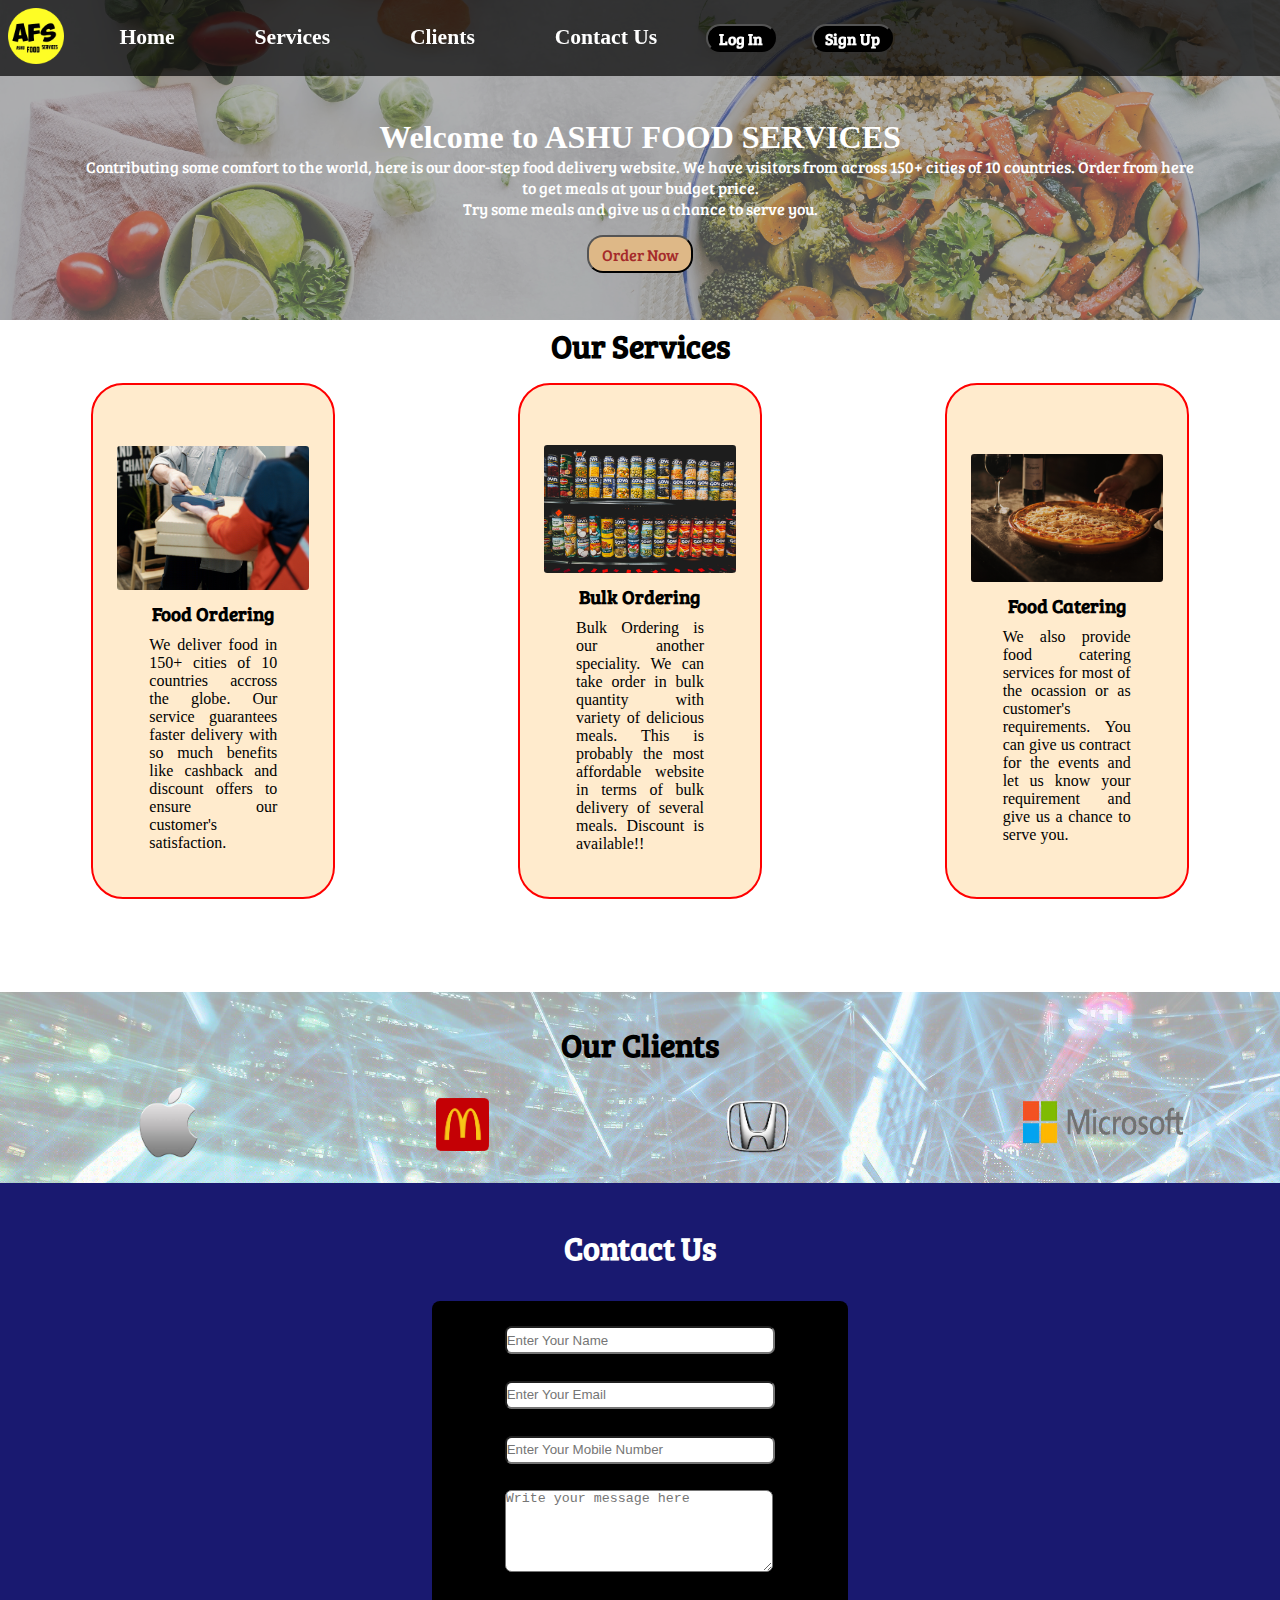
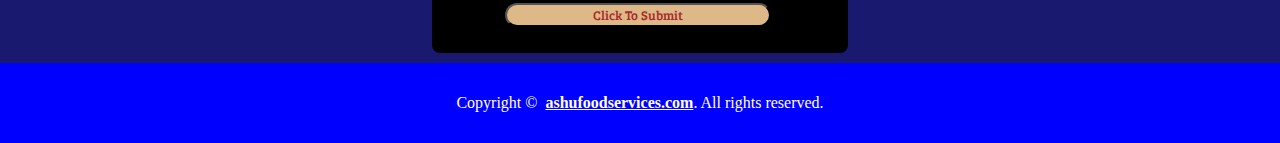
<file: index.html>
<!DOCTYPE html>
<html lang="en">
<head>
  <meta charset="UTF-8">
  <meta name="viewport" content="width=device-width, initial-scale=1.0">
  <meta http-equiv="X-UA-Compatible" content="ie=edge">
  <title>Ashu Food Services</title>
  <link rel="stylesheet" href="CSS/style.css" type="text/css" media="all" />
  <link href="https://fonts.googleapis.com/css?family=Baloo+Bhai|Bree+Serif&display=swap" rel="stylesheet">
  <link rel="stylesheet" media="screen and (max-width: 600px)" href="CSS/smartphone_look.css">
  </head>
</head>
<body>
  
  <nav id = "navbar">
    <div class="home_logo">
      <img src="images/home_logo.png" id="home_logo" alt="ashufoodservices.com" />
    </div>
    <ul type="none" class="ul">
        <li><a href="#home">Home</a></li> 
        <li><a href="#services-section">Services</a></li> 
        <li><a href="#clients">Clients</a></li> 
        <li><a href="#contact-section">Contact Us</a></li>
    </ul>
    <div>
      <button id="login" class="btn">Log In</button>
      <button id="signup" class="btn">Sign Up</button>
    </div>
  </nav>
  
  <section id="home">
    <h1>Welcome to ASHU FOOD SERVICES</h1>
    <p>Contributing some comfort to the world, here is our door-step food delivery website. We have visitors from across 150+ cities of 10 countries. Order from here to get meals at your budget price.</p>
    <p>Try some meals and give us a chance to serve you.</p>
    <button class="btn">Order Now</button>
  </section>
  
  <section id="services-section">
    <h1 class="primary-heading">Our Services</h1>
    <div id="services">
      <div class="box">
        <img src="images/food-ordering.png" alt="Food Ordering" id="food-ordering" class="box-img"/>
        <h2 class="secondary-heading">Food Ordering</h2>
        <p class="box-para">We deliver food in 150+ cities of 10 countries accross the globe. Our service guarantees faster delivery with so much benefits like cashback and discount offers to ensure our customer's satisfaction.</p>
      </div>
      <div class="box">
        <img src="images/bulk-ordering.jpg" alt="Bulk Ordering" id="bulk-ordering" class="box-img"/>
        <h2 class="secondary-heading">Bulk Ordering</h2>
        <p class="box-para">Bulk Ordering is our another speciality. We can take order in bulk quantity with variety of delicious meals. This is probably the most affordable website in terms of bulk delivery of several meals. Discount is available!!</p>
      </div>
      <div class="box">
        <img src="images/food-catering.jpg" alt="Food Catering" id="food-catering" class="box-img"/>
        <h2 class="secondary-heading">Food Catering</h2>
        <p class="box-para">We also provide food catering services for most of the ocassion or as customer's requirements. You can give us contract for the events and let us know your requirement and give us a chance to serve you. </p>
      </div>
    </div>
  </section>
  
  <section id="clients">
    <h1 class="primary-heading">Our Clients</h1>
    <div id="client-images-container">
    <img id="apple_logo" src="images/apple_logo.png" alt="APPLE" />
    <img id="md_logo" src="images/md_logo.png" alt="MAC DONALD'S" />
    <img id="honda_logo" src="images/honda_logo.png" alt="HONDA" />
    <img id="microsoft_logo" src="images/microsoft_logo.png" alt="MICROSOFT" />
    </div>
  </section>
  
  <section id="contact-section">
    <h1 class="primary-heading">Contact Us</h1>
    <div  id="contact-form-area">
    <form action="">
      <div>
        <input type="text"  class="form-group" name="name" id="name" placeholder="Enter Your Name"/>
      </div>
      <div>
        <input  class="form-group" type="email" name="email" id="email" placeholder="Enter Your Email"/>
      </div>
      <div>
        <input  class="form-group" type="number" name="phone_number" placeholder="Enter Your Mobile Number" id="phone_number"/>
      </div>
      <div>
        <textarea class="form-group" name="message" id="message" placeholder="Write your message here" rows="8" cols="30"></textarea>
      </div>
      <div>
        <button  class="form-group" id="submit" type="submit">Click To Submit</button>
      </div>
    </form>
    </div>
  </section>
  
  <footer>
    Copyright &copy; &nbsp;<a href="#">ashufoodservices.com</a>. All rights reserved.
  </footer>
  
  </body>
</html>
</file>
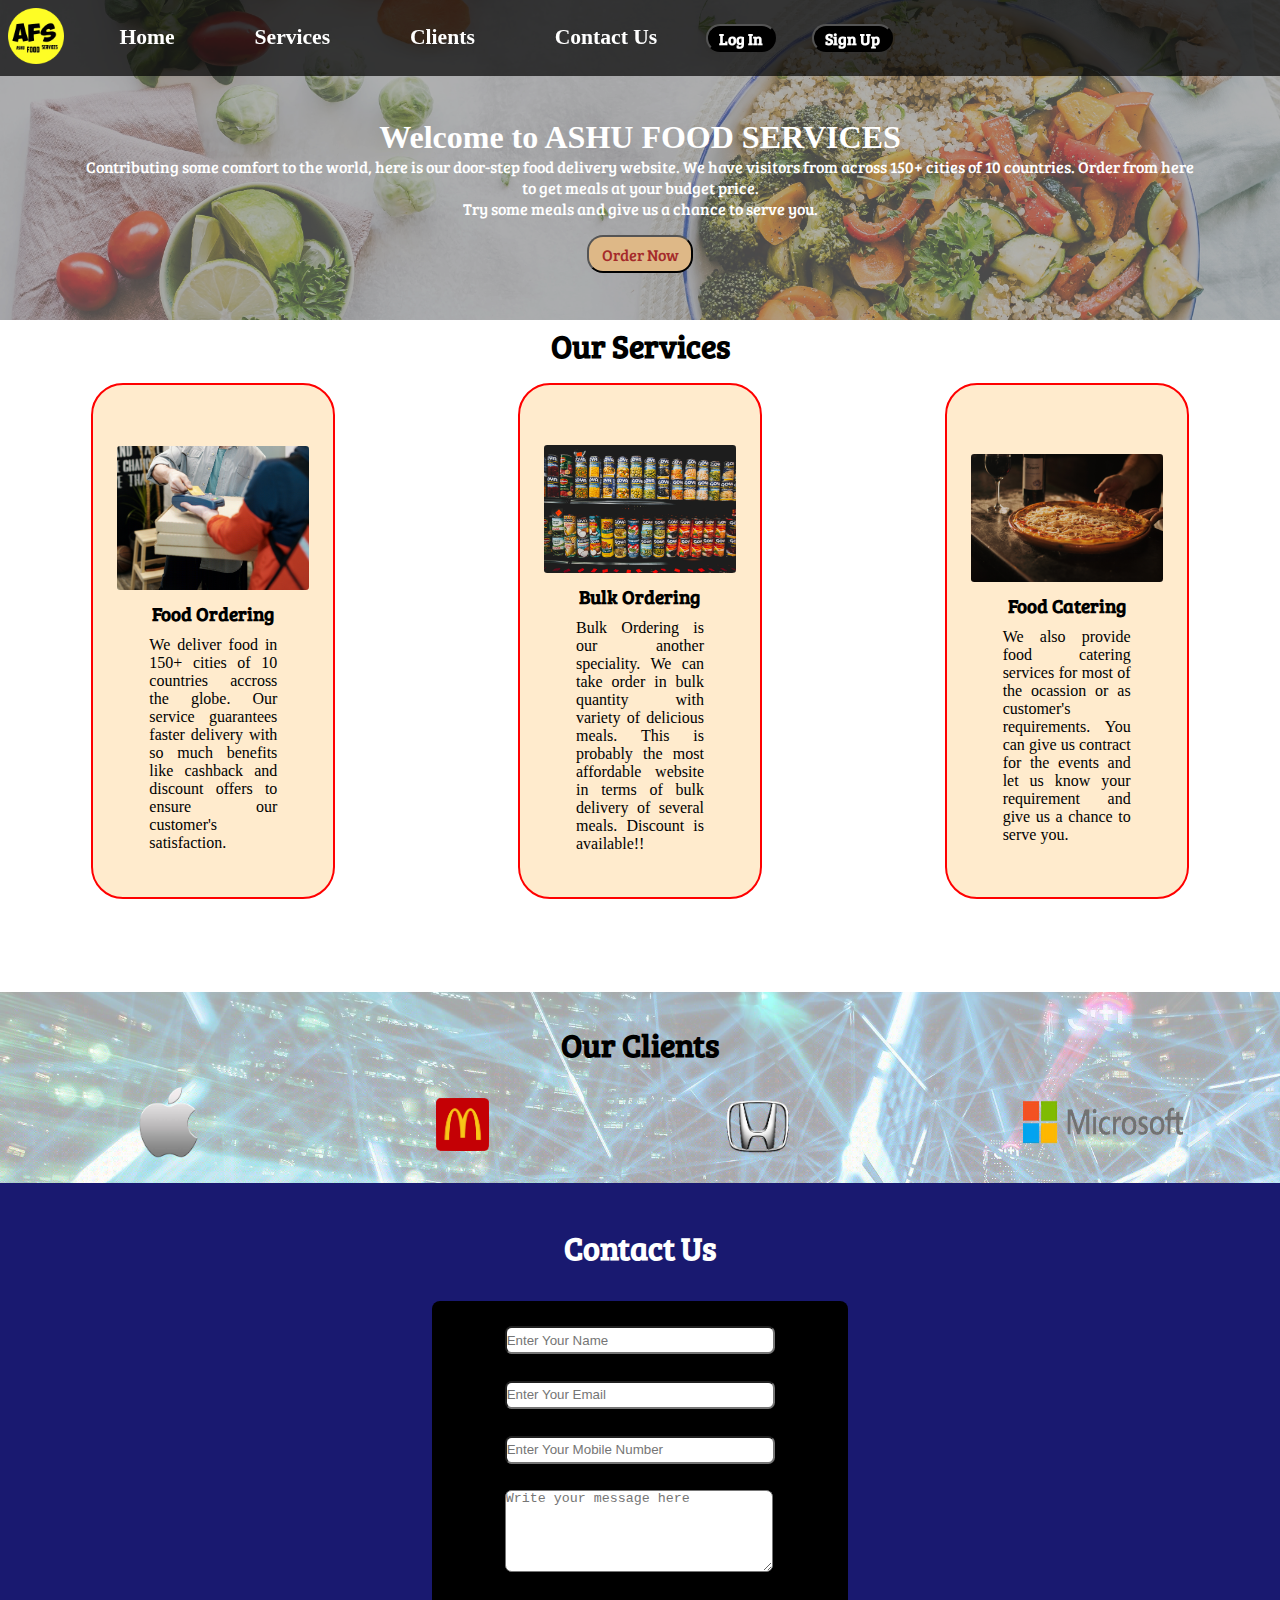
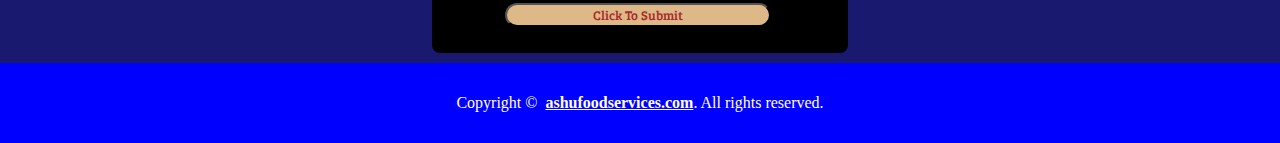
<file: HTML/index.html>
<!DOCTYPE html>
<html lang="en">
<head>
  <meta charset="UTF-8">
  <meta name="viewport" content="width=device-width, initial-scale=1.0">
  <meta http-equiv="X-UA-Compatible" content="ie=edge">
  <title>Ashu Food Services</title>
  <link rel="stylesheet" href="/../CSS/style.css" type="text/css" media="all" />
  <link href="https://fonts.googleapis.com/css?family=Baloo+Bhai|Bree+Serif&display=swap" rel="stylesheet">
  <link rel="stylesheet" media="screen and (max-width: 600px)" href="/../CSS/smartphone_look.css">
  </head>
</head>
<body>
  
  <nav id = "navbar">
    <div class="home_logo">
      <img src="/../images/home_logo.png" id="home_logo" alt="ashufoodservices.com" />
    </div>
    <ul type="none" class="ul">
        <li><a href="#home">Home</a></li> 
        <li><a href="#services-section">Services</a></li> 
        <li><a href="#clients">Clients</a></li> 
        <li><a href="#contact-section">Contact Us</a></li>
    </ul>
    <div>
      <button id="login" class="btn">Log In</button>
      <button id="signup" class="btn">Sign Up</button>
    </div>
  </nav>
  
  <section id="home">
    <h1>Welcome to ASHU FOOD SERVICES</h1>
    <p>Contributing some comfort to the world, here is our door-step food delivery website. We have visitors from across 150+ cities of 10 countries. Order from here to get meals at your budget price.</p>
    <p>Try some meals and give us a chance to serve you.</p>
    <button class="btn">Order Now</button>
  </section>
  
  <section id="services-section">
    <h1 class="primary-heading">Our Services</h1>
    <div id="services">
      <div class="box">
        <img src="/../images/food-ordering.png" alt="Food Ordering" id="food-ordering" class="box-img"/>
        <h2 class="secondary-heading">Food Ordering</h2>
        <p class="box-para">We deliver food in 150+ cities of 10 countries accross the globe. Our service guarantees faster delivery with so much benefits like cashback and discount offers to ensure our customer's satisfaction.</p>
      </div>
      <div class="box">
        <img src="/../images/bulk-ordering.jpg" alt="Bulk Ordering" id="bulk-ordering" class="box-img"/>
        <h2 class="secondary-heading">Bulk Ordering</h2>
        <p class="box-para">Bulk Ordering is our another speciality. We can take order in bulk quantity with variety of delicious meals. This is probably the most affordable website in terms of bulk delivery of several meals. Discount is available!!</p>
      </div>
      <div class="box">
        <img src="/../images/food-catering.jpg" alt="Food Catering" id="food-catering" class="box-img"/>
        <h2 class="secondary-heading">Food Catering</h2>
        <p class="box-para">We also provide food catering services for most of the ocassion or as customer's requirements. You can give us contract for the events and let us know your requirement and give us a chance to serve you. </p>
      </div>
    </div>
  </section>
  
  <section id="clients">
    <h1 class="primary-heading">Our Clients</h1>
    <div id="client-images-container">
    <img id="apple_logo" src="/../images/apple_logo.png" alt="APPLE" />
    <img id="md_logo" src="/../images/md_logo.png" alt="MAC DONALD'S" />
    <img id="honda_logo" src="/../images/honda_logo.png" alt="HONDA" />
    <img id="microsoft_logo" src="/../images/microsoft_logo.png" alt="MICROSOFT" />
    </div>
  </section>
  
  <section id="contact-section">
    <h1 class="primary-heading">Contact Us</h1>
    <div  id="contact-form-area">
    <form action="">
      <div>
        <input type="text"  class="form-group" name="name" id="name" placeholder="Enter Your Name"/>
      </div>
      <div>
        <input  class="form-group" type="email" name="email" id="email" placeholder="Enter Your Email"/>
      </div>
      <div>
        <input  class="form-group" type="number" name="phone_number" placeholder="Enter Your Mobile Number" id="phone_number"/>
      </div>
      <div>
        <textarea class="form-group" name="message" id="message" placeholder="Write your message here" rows="8" cols="30"></textarea>
      </div>
      <div>
        <button  class="form-group" id="submit" type="submit">Click To Submit</button>
      </div>
    </form>
    </div>
  </section>
  
  <footer>
    Copyright &copy; &nbsp;<a href="#">ashufoodservices.com</a>. All rights reserved.
  </footer>
  
  </body>
</html>
</file>
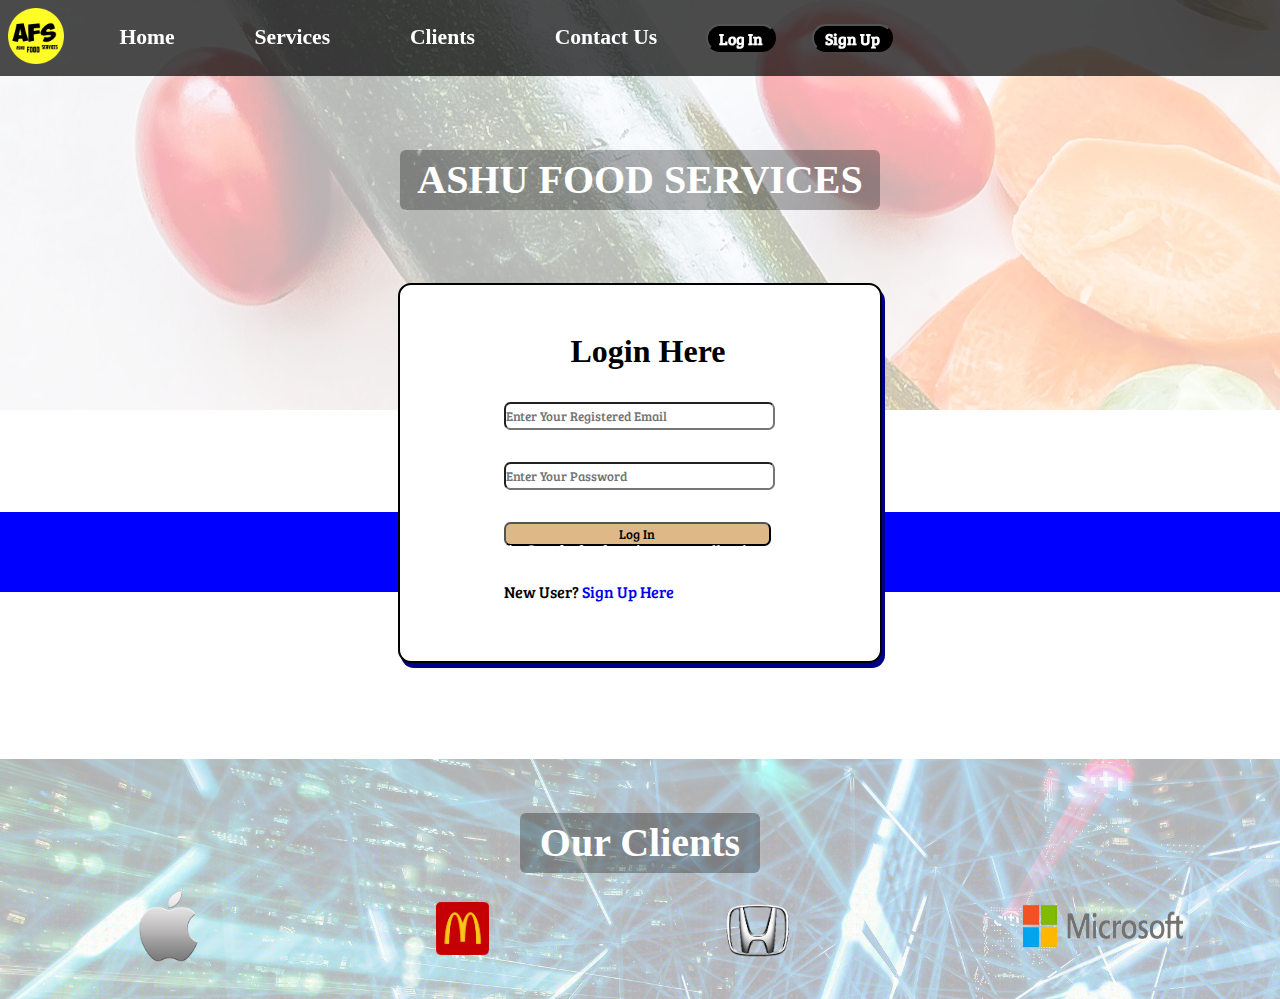
<file: HTML/login.html>
<!DOCTYPE html>
<html>
<head>
    <meta charset="UTF-8">
    <meta name="viewport" content="width=device-width, initial-scale=1">
    <title>Login Page for AFS</title>
      <link rel="stylesheet" href="/../CSS/login.css" type="text/css" media="all" />
      <link href="https://fonts.googleapis.com/css?family=Baloo+Bhai|Bree+Serif&display=swap" rel="stylesheet">
      <link rel="stylesheet" media="screen and (max-width: 600px)" href="/../CSS/login_sp-look.css">
</head>
<body>
   <nav id="navbar">
     <div class="home_logo">
       <img src="/../images/home_logo.png" id="home_logo" alt="ashufoodservices.com" />
     </div>
     <ul type="none" class="ul">
       <li><a href="#home">Home</a></li>
       <li><a href="#services-section">Services</a></li>
       <li><a href="#clients">Clients</a></li>
       <li><a href="#contact-section">Contact Us</a></li>
     </ul>
     <div>
       <button id="login" class="btn">Log In</button>
       <button id="signup" class="btn">Sign Up</button>
     </div>
   </nav>
   
   <div id="page_area">
   
   <div id="heading_area">
     <h1 class="primary-heading">ASHU FOOD SERVICES</h1>
   </div>
   
   <div class="form-box">
     <h2 class="secondary-heading">Login Here
     </h2>
     <form action="" method="">
       <div>
         <input type="mail" class="form-control" name="email" id="email" placeholder="Enter Your Registered Email" />
       </div>
       <div>
         <input class="form-control" type="password" name="pass" id="password" placeholder="Enter Your Password" />
       </div>
       <div>
         <button class="form-control" id="submit" type="submit">Log In</button>
       </div>
       <div class="form-control">
         New User?<a id="signup_here" href="#"> Sign Up Here</a>
       </div>
     </form>
   </div>
   
   <!-- https://source.unsplash.com/featured/1420x2486/?{fastfood} -->
   
   <section id="clients">
     <h1 class="primary-heading">Our Clients</h1>
     <div id="client-images-container">
       <img id="apple_logo" src="/../images/apple_logo.png" alt="APPLE" />
       <img id="md_logo" src="/../images/md_logo.png" alt="MAC DONALD'S" />
       <img id="honda_logo" src="/../images/honda_logo.png" alt="HONDA" />
       <img id="microsoft_logo" src="/../images/microsoft_logo.png" alt="MICROSOFT" />
     </div>
   </section>
   
   </div>
   
    <footer>
      Copyright &copy; &nbsp;<a href="#">ashufoodservices.com</a>. All rights reserved.
    </footer>
</body>
</html>
</file>
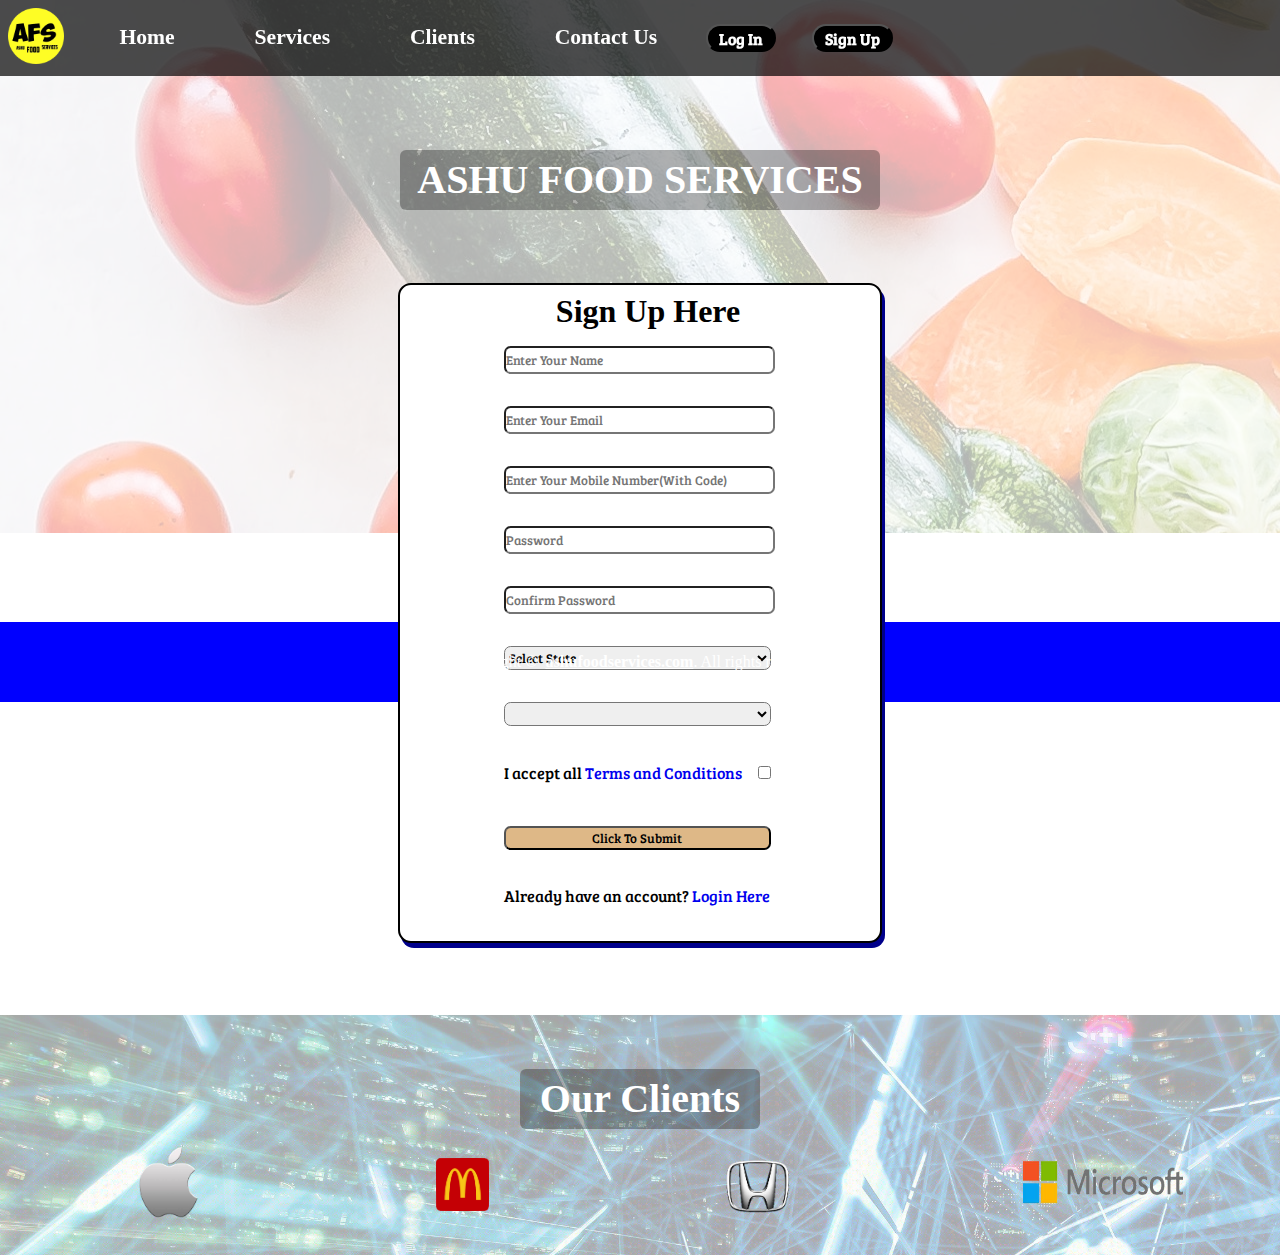
<file: HTML/signup.html>
<!DOCTYPE html>
<html>
<head>
    <meta charset="UTF-8">
    <meta name="viewport" content="width=device-width, initial-scale=1">
    <title>SignUp Page for AFS</title>
      <link rel="stylesheet" href="/../CSS/signup.css" type="text/css" media="all" />
      <link href="https://fonts.googleapis.com/css?family=Baloo+Bhai|Bree+Serif&display=swap" rel="stylesheet">
      <link rel="stylesheet" media="screen and (max-width: 600px)" href="/../CSS/signup_sp-look.css">
       <script src="/../JavaScript/cities.js"></script>
</head>
<body>
   <nav id="navbar">
     <div class="home_logo">
       <img src="/../images/home_logo.png" id="home_logo" alt="ashufoodservices.com" />
     </div>
     <ul type="none" class="ul">
       <li><a href="#home">Home</a></li>
       <li><a href="#services-section">Services</a></li>
       <li><a href="#clients">Clients</a></li>
       <li><a href="#contact-section">Contact Us</a></li>
     </ul>
     <div>
       <button id="login" class="btn">Log In</button>
       <button id="signup" class="btn">Sign Up</button>
     </div>
   </nav>
   
   <div id="page_area">
   
   <div id="heading_area">
     <h1 class="primary-heading">ASHU FOOD SERVICES</h1>
   </div>
   
   <div class="form-box">
     <h2 class="secondary-heading">Sign Up Here
     </h1>
     <form action="" method="">
       <div>
         <input type="text" class="form-control" name="name" id="name" placeholder="Enter Your Name" required/>
       </div>
       <div>
         <input class="form-control" type="email" name="email" id="email" placeholder="Enter Your Email" required/>
       </div>
       <div>
         <input class="form-control" type="number" name="phone_number" placeholder="Enter Your Mobile Number(With Code)" id="phone_number" />
       </div>
       <div>
         <input class="form-control" type="password" name="pass" placeholder="Password" id="pass" value="" />
       </div>
       <div>
         <input class="form-control" type="password" name="conf_pass" placeholder="Confirm Password" id="conf_pass" value="" />
       </div>
       <div>
         <select onchange="print_city('state', this.selectedIndex);" id="sts" name ="stt" class="form-control" required></select>
       </div>
         
       <div>
         
<select id ="state" class="form-control" required></select>
<script language="javascript">print_state("sts");</script>
       </div>
        <div class="form-control">
          I accept all <a id="terms" href="#">Terms and Conditions</a><input  type="checkbox" name="accept" id="check" />
        </div>
       <div>
         <button class="form-control" id="submit" type="submit">Click To Submit</button>
       </div>
       <div class="form-control">
         Already have an account?<a id="login_here" href="#"> Login Here</a>
       </div>
     </form>
   </div>
   
   <!-- https://source.unsplash.com/featured/1420x2486/?{fastfood} -->
   
   <section id="clients">
     <h1 class="primary-heading">Our Clients</h1>
     <div id="client-images-container">
       <img id="apple_logo" src="/../images/apple_logo.png" alt="APPLE" />
       <img id="md_logo" src="/../images/md_logo.png" alt="MAC DONALD'S" />
       <img id="honda_logo" src="/../images/honda_logo.png" alt="HONDA" />
       <img id="microsoft_logo" src="/../images/microsoft_logo.png" alt="MICROSOFT" />
     </div>
   </section>
   
   </div>
   
    <footer>
      Copyright &copy; &nbsp;<a href="#">ashufoodservices.com</a>. All rights reserved.
    </footer>
</body>
</html>
</file>
<file: CSS/style.css>
*{
  margin: 0px;
  padding: 0px;
}

html{
  scroll-behavior: smooth;
}

/* Utility Classes */
.primary-heading {
  text-align: center;
  font-family: 'Bree Serif', serif;
  margin-top: 2.5em;
  font-size: 2em;
}

.secondary-heading {
  text-align: center;
  font-family: 'Bree Serif', serif;
  margin-top: 0.5em;
  margin-bottom: 0.5em;
  font-size: 1.2em;
}

.btn {
  padding: 0.4em 0.8em;
  margin: 1em;
  border-radius: 1em;
  color: brown;
  font-size: 1em;
  font-family: 'Bree Serif', serif;
  background-color: burlywood;
}

.btn:hover {
  cursor: pointer;
}

.center {
  text-align: center;
}

/* navigation bar */

#home_logo{
  height: 3.5em;
}

#navbar{
  display: flex;
  align-items: center;
  position: sticky;
  top: 0px;
}

#navbar::before{
  background-color: black;
  content: "";
  position: absolute;
  top: 0px;
  left: 0px;
  width: 100%;
  height: 100%;
  z-index: -1;
  opacity: 0.7;
}

nav ul{
  display: flex;
}

nav ul li a, #login, #signup{
  color: white;
  text-decoration: none;
  font-weight: bold;
  font-size: 1.35em;
  padding: 0.3em 1.5em;
  margin-left: 0.7em; 
} 

nav ul li a:hover, nav ul li a.active{
  color: black;
  background-color: white;
  border-radius: 0.5em;
}

.home_logo{
  margin: 0.5em; 
}

.home_logo:hover{
  cursor: pointer;
}

#signup, #login{
  font-size: 1em;
  margin-top: -0.5em;
  margin-bottom: -0.5em;
  padding: 0.1em 0.7em;
  margin: 0em 1em; 
  background-color: black;
  }
  
 #login:hover, #signup:hover{
  color: black;
  background-color: white;
} 

/* home section */

#home{
  display: flex;
  justify-content: center;
  align-items: center;
  flex-direction: column;
  padding-top: 0.5em;
  padding-left: 5em;
  padding-right: 5em;
  height: 10em;
} 

#home::before{
  content: "";
  background: url('/../images/home_bg.jpg') no-repeat center center/cover;
  position: absolute;
  height: 20em;
  width: 100%;
  top: 0px;
  left: 0px;
  z-index: -1;
  opacity: 0.6;
}

#home h1{
  color: white;
  text-align: center;
  font-family: serif;
  margin-top: 2.5em;
  font-size: 2em;
}

#home h1::before{
  background-color: black;
  content: "";
  position: absolute;
  top: 0px;
  left: 0px;
  width: 100%;
  height: 10em;
  z-index: -1;
  opacity: 0.3;
}

#home p{
  color: white;
  font-family: 'Bree Serif', serif;
  text-align: center;
}

/* services-section */

#services{
  display: flex;
  height: 40rem;
  justify-content: space-around;
}

.box{
  display: flex;
  flex-direction: column;
  justify-content: center;
  align-items: center;
  border: 2px solid red;
  border-radius: 2em;
  margin: 1em;
  padding-top: 5em;
  padding-left: 3.5em;
  padding-right: 3.5em;
  padding-bottom: 4em;
  height: 23em;
  width: 8em;
  background-color: blanchedalmond;
}

#food-ordering{
  border-radius: 0.2em;
  width: 12em;
  height: 9em;
  top: 2em;
  margin-left: 2em;
  margin-right: 2em;
}

#bulk-ordering{
  border-radius: 0.2em;
  width: 12em;
  height: 9em;
  top: 2em;
  margin-left: 2em;
  margin-right: 2em;
}

#food-catering{
  border-radius: 0.2em;
  width: 12em;
  height: 9em;
  top: 2em;
  margin-left: 2em;
  margin-right: 2em;
}
.box p{
  text-align: justify;
}

/* clients-section */
#clients{
  margin-top: 5em;
  height: 10rem;
}

#clients h1{
  margin-top: -2em; 
  margin-bottom: 0.5em; 
}

#client-images-container{
  display: flex;
  flex-direction: row;
  justify-content: space-around;
}

#clients::before{
  height: 14rem;
  content: "";
  background: url('/../images/sponsers_bg.png');
  position: absolute;
  top: 57rem;
  left: 0px;
  width: 100%;
  z-index: -1;
  opacity: 0.35;
  margin-top: 5em;
}

#apple_logo{
  width: 9em;
  height: 5em;
}

#md_logo{
  width: 3.3em;
  height: 3.3em;
  margin-top: 1em;
}

#honda_logo{
  width: 9em;
  height: 3.5em;
  margin-top: 1em;
}

#microsoft_logo{
  width: 10em;
  height: 7em;
  margin-top: -1em;
}

/* Contact-section */
#contact-section{
  height: 30rem;
  background-color: midnightblue;
  flex-direction: column;
  color: white;
  display: flex;
  justify-content: center;
  align-items: center;
}

#contact-form-area{
  background-color: black;
  display: flex;
  justify-content: center;
  align-items: center;
  flex-direction: column;
  align-content: space-around;
  flex-wrap: wrap;
  width: 22em;
  height: 20em;
  border-radius: 0.5em;
  padding: 1em 2em;
}

#contact-section h1{
  color: white;
  margin-top: 1em; 
  margin-bottom: 1em; 
}

.form-group{
  width: 20em;
  height: 1.8em;
  margin: 1em;
  border-radius: 0.5em;
}

#message{
  height: 6em;
}

#submit{
  border-radius: 1em;
  color: brown;
  font-family: 'Bree Serif', serif;
  background-color: burlywood;
}

#submit:hover{
  cursor: pointer;
}

/* footer-section */

footer{
  display: flex;
  justify-content: center;
  align-items: center;
  color: white;
  background-color: blue;
  height: 5em;
}

footer a{
  color: white;
  font-weight: bold;
}
</file>
<file: CSS/smartphone_look.css>
* {
  margin: 0px;
  padding: 0px;
}

html {
  scroll-behavior: smooth;
}

/* navigation */
#navbar{
  flex-direction: column;
  width: 100%;
  padding-bottom: 15px; 
}


nav ul li a{
  padding: 0px 8px;
  font-size: 0.9em;
  margin: 5px;
}

#login,#signup{
  margin: 20px;
  margin-top: 14px;
  margin-bottom: 5px;
}

/* home-section */

#home{
  padding: 1em;
  height: 13em;
  padding-bottom: 5px;
}

#home::before{
  height: 25em;
}

#home h1{
  font-size: 1em;
  margin: 1em 10px;
}

#home p{
  font-size: 0.8em;
}

#home h1::before{
  height: 25em;
}

/* services-section */
#services-section{
 /*  background-color: yellow;  */
}

#services-section h1{
  margin-bottom: -3em;
}

 #services{
  /* background-color: black;  */
  height: 72em;
  width: 100%;
  align-content: space-around;
  flex-direction: column;
  justify-content: center;
  align-items: center;
  /* margin-top: -2em; */
} 

.box{
    /* margin: 1em; */
    padding: 1em;
    height: 17em;
    width: 16em;
}

.box-para{
  font-size: 0.7em;
}

/* clients-section */
#clients {
  height: 5.3rem;
  margin-bottom: 2.5rem;
}

#clients h1{
  margin-top: -5rem;
}

#clients::before{
  height: 14rem;
  content: "";
  position: absolute;
  top: 90rem;
  left: 0px;
  width: 100%;
  z-index: -1;
  opacity: 0.35;
}

#apple_logo{
  width: 6em;
  height: 3em;
}

#md_logo{
  width: 2.3em;
  height: 2.3em;
  margin-top: 0.5em;
}

#honda_logo{
  width: 6em;
  height: 2.5em;
  margin-top: 0.38em;
}

#microsoft_logo{
  width: 7.5em;
  height: 5em;
  align-self: center;
  margin-top: -0.85em;
  padding-right: 1em;
}

/* contact-section */
#contact-form-area{
  width: 75%;
}

/* footer-section */
footer, footer a{
  font-size: 0.7em;
}

/* utility-classes */
.primary-heading{
  font-size: 1.3em;
}

.secondary-heading {
  font-size: 0.85em;
}
</file>
<file: CSS/login.css>
*{
  margin: 0px;
  padding: 0px;
}

html{
  scroll-behavior: smooth;
}

/* Utility Classes */

body{
  height: 65vh;
}

.primary-heading {
  display: flex;
  align-items: center; 
  justify-content: center;
  text-align: center;
  font-family: serif;
  margin: 2em 0em;
  font-size: 2.5em;
  color: white;
}

.primary-heading::before{
  background-color: black;
  content: "";
  position: absolute;
  width: 12em;
  height: 1.5em;
  z-index: -1;
  opacity: 0.3;
  align-self: center;
  border-radius: 6px;
}

.secondary-heading {
   display: flex;
   align-items: center;
   justify-content: center;
   text-align: center;
   font-family:  serif;
   margin: 0.5em 0em;
   font-size: 2em;
   margin-right: 1em;  
}

.secondary-heading::before {
  background-color: skyblue;
  content: "";
  position: absolute;
  width: 8em;
  height: 1.5em;
  z-index: -1;
  opacity: 0.3;
  align-self: center;
  border-radius: 4px;
}

.btn {
  padding: 0.4em 0.8em;
  margin: 1em;
  border-radius: 1em;
  color: brown;
  font-size: 1em;
  font-family: 'Bree Serif', serif;
  background-color: burlywood;
}

.btn:hover {
  cursor: pointer;
}

.center {
  text-align: center;
}

/* navigation bar */

#home_logo{
  height: 3.5em;
}

#navbar{
  display: flex;
  align-items: center;
  position: sticky;
  top: 0px;
}

#navbar::before{
  background-color: black;
  content: "";
  position: absolute;
  top: 0px;
  left: 0px;
  width: 100%;
  height: 100%;
  z-index: -1;
  opacity: 0.7;
}

nav ul{
  display: flex;
}

nav ul li a, #login, #signup {
  color: white;
  text-decoration: none;
  font-weight: bold;
  font-size: 1.35em;
  padding: 0.3em 1.5em;
  margin-left: 0.7em; 
} 

nav ul li a:hover,nav ul li a.active{
  color: black;
  background-color: white;
  border-radius: 0.5em;
}

.home_logo{
  margin: 0.5em; 
}

.home_logo:hover{
  cursor: pointer;
}

#signup, #login{
  font-size: 1em;
  margin-top: -0.5em;
  margin-bottom: -0.5em;
  padding: 0.1em 0.7em;
  margin: 0em 1em; 
  background-color: black;
  }
  
 #login:hover, #signup:hover{
  color: black;
  background-color: white;
} 


/* overall page */

#page_area{
    height: 52vh;
    display: flex;
    flex-direction: column;
}

#page_area::before{
 content: "";
 background: url('/../images/home_bg.jpg');
 background-color: yellow;
 position: absolute;
 height: 45.5%; 
 width: 100%;
 top: 0px;
 left: 0px;
 z-index: -1;
 opacity: 0.3;
}

/* form-box */

.form-box{
  display: flex;
  justify-content: center;
  align-items: center;
  flex-direction: column;
  padding: 2rem 1rem;
  padding-left: 4rem;
  background-color: white;
  height: 21rem;
  width: 25rem;
  align-self: center;
  border: 2px solid black; 
  border-radius: 13px;
  box-shadow:  3px 5px darkblue;
  margin-bottom: -0.5em;
}

.form-control{
  margin: 1.2em 0em;
  font-family: 'Bree Serif', serif;
  width: 20em;
  height: 1.8em;
  border-radius: 0.5em;
}

#signup_here{
  text-decoration: none;
}

/* submit button */
#submit{
background-color: burlywood;
}

/* clients-section */
#clients {
  margin-top: 6.5rem;
  height: 12rem;
  margin-bottom: -1rem;
}

#clients h1 {
  margin-top: 1.5em; 
  margin-bottom: 0.5em;
}

#clients h1::before{
  width: 6em;
}


#client-images-container {
  margin-top: 1em; 
  display: flex;
  flex-direction: row;
  justify-content: space-around;
}

#clients::before {
  height: 15rem;
  content: "";
  background: url('/../images/sponsers_bg.png');
  position: absolute;
  left: 0px;
  width: 100%;
  z-index: -1;
  opacity: 0.3;
}


#apple_logo {
  width: 9em;
  height: 5em;
}

#md_logo {
  width: 3.3em;
  height: 3.3em;
  margin-top: 1em;
}

#honda_logo {
  width: 9em;
  height: 3.5em;
  margin-top: 1em;
}

#microsoft_logo {
  width: 10em;
  height: 7em;
  margin-top: -1em;
}

/* footer-section */

footer{
  display: flex;
  justify-content: center;
  align-items: center;
  color: white;
  background-color: blue;
  height: 5em;
  margin-top: -2em;
}

footer a{
  color: white;
  font-weight: bold;
}
</file>
<file: CSS/login_sp-look.css>
* {
  margin: 0px;
  padding: 0px;
}

html {
  scroll-behavior: smooth;
}

/* navigation */
#navbar {
  flex-direction: column;
  width: 100%;
  padding-bottom: 15px;
}


nav ul li a {
  padding: 0px 8px;
  font-size: 0.9em;
  margin: 5px;
}

#login,
#signup {
  margin: 20px;
  margin-top: 14px;
  margin-bottom: 5px;
}

/* clients-section */
#clients {
  height: 5.3rem;
  margin-bottom: 2.5rem;
}

#clients h1{
  margin-top: -5rem;
}

#clients::before{
  height: 14rem;
  content: "";
  position: absolute;
  top: 90rem;
  left: 0px;
  width: 100%;
  z-index: -1;
  opacity: 0.35;
}

#apple_logo{
  width: 6em;
  height: 3em;
}

#md_logo{
  width: 2.3em;
  height: 2.3em;
  margin-top: 0.5em;
}

#honda_logo{
  width: 6em;
  height: 2.5em;
  margin-top: 0.38em;
}

#microsoft_logo{
  width: 7.5em;
  height: 5em;
  align-self: center;
  margin-top: -0.85em;
  padding-right: 1em;
}


/* footer-section */
footer,
footer a {
  font-size: 0.7em;
}

/* utility-classes */
.primary-heading {
  font-size: 1.3em;
}

.secondary-heading {
  font-size: 0.85em;
}
</file>
<file: CSS/signup.css>
*{
  margin: 0px;
  padding: 0px;
}

html{
  scroll-behavior: smooth;
}

body{
  height: 65vh;
}

/* Utility Classes */
.primary-heading {
  display: flex;
  align-items: center; 
  justify-content: center;
  text-align: center;
  font-family: serif;
  margin: 2em 0em;
  font-size: 2.5em;
  color: white;
}

.primary-heading::before{
  background-color: black;
  content: "";
  position: absolute;
  width: 12em;
  height: 1.5em;
  z-index: -1;
  opacity: 0.3;
  align-self: center;
  border-radius: 6px;
}

.secondary-heading {
   display: flex;
   align-items: center;
   justify-content: center;
   text-align: center;
   font-family:  serif;
   margin-top: 0.5em 0em;
   font-size: 2em;
   padding-right: 2rem;
}

.secondary-heading::before {
  background-color: skyblue;
  content: "";
  position: absolute;
  width: 8em;
  height: 1.5em;
  z-index: -1;
  opacity: 0.3;
  align-self: center;
  border-radius: 4px;
}

.btn {
  padding: 0.4em 0.8em;
  margin: 1em;
  border-radius: 1em;
  color: brown;
  font-size: 1em;
  font-family: 'Bree Serif', serif;
  background-color: burlywood;
}

.btn:hover {
  cursor: pointer;
}

.center {
  text-align: center;
}

/* navigation bar */

#home_logo{
  height: 3.5em;
}

#navbar{
  display: flex;
  align-items: center;
  position: sticky;
  top: 0px;
}

#navbar::before{
  background-color: black;
  content: "";
  position: absolute;
  top: 0px;
  left: 0px;
  width: 100%;
  height: 100%;
  z-index: -1;
  opacity: 0.7;
}

nav ul{
  display: flex;
}

nav ul li a, #login, #signup{
  color: white;
  text-decoration: none;
  font-weight: bold;
  font-size: 1.35em;
  padding: 0.3em 1.5em;
  margin-left: 0.7em; 
} 

nav ul li a:hover, nav ul li a.active{
  color: black;
  background-color: white;
  border-radius: 0.5em;
}

.home_logo{
  margin: 0.5em; 
}

.home_logo:hover{
  cursor: pointer;
}

#signup, #login{
  font-size: 1em;
  margin-top: -0.5em;
  margin-bottom: -0.5em;
  padding: 0.1em 0.7em;
  margin: 0em 1em; 
  background-color: black;
  }
  
 #login:hover, #signup:hover{
  color: black;
  background-color: white;
} 

/* overall page */



#page_area{
    height: 64.25vh;
    display: flex;
    flex-direction: column;
}

#page_area::before{
 content: "";
 background: url('/../images/home_bg.jpg');
 /* background: url('https://source.unsplash.com/featured/1420x2486/?{fastfood}') no-repeat center center/cover; */
 position: absolute;
 height: 59.25%; 
 width: 100%;
 top: 0px;
 left: 0px;
 z-index: -1;
 opacity: 0.3;
}

/* form-box */

.form-box{
  display: flex;
  justify-content: center;
  align-items: center;
  flex-direction: column;
  padding: 2rem 1rem;
  padding-left: 4rem;
  background-color: white;
  height: 37rem;
  width: 25rem;
  align-self: center;
  border: 2px solid black; 
  border-radius: 13px;
  box-shadow:  3px 5px darkblue;
  margin-bottom: -2em;
}

.form-control{
  margin: 1.2em 0em;
  font-family: 'Bree Serif', serif;
  width: 20em;
  height: 1.8em;
  border-radius: 0.5em;
}

#terms{
  padding-right: 1em;
  text-decoration: none;
}

#login_here{
  text-decoration: none;
}

#check{
  padding-left: 1em;
}

/* submit button */
#submit{
background-color: burlywood;
}

/* clients-section */
#clients {
  margin-top: 6.5rem;
  height: 12rem;
  margin-bottom: -1rem;
}

#clients h1 {
  margin-top: 1.5em; 
  margin-bottom: 0.5em;
}

#clients h1::before{
  width: 6em;
}


#client-images-container {
  margin-top: 1em; 
  display: flex;
  flex-direction: row;
  justify-content: space-around;
}

#clients::before {
  height: 15rem;
  content: "";
  background: url('/../images/sponsers_bg.png');
  position: absolute;
  left: 0px;
  width: 100%;
  z-index: -1;
  opacity: 0.35;
}

#apple_logo {
  width: 9em;
  height: 5em;
}

#md_logo {
  width: 3.3em;
  height: 3.3em;
  margin-top: 1em;
}

#honda_logo {
  width: 9em;
  height: 3.5em;
  margin-top: 1em;
}

#microsoft_logo {
  width: 10em;
  height: 7em;
  margin-top: -1em;
}

/* footer-section */

footer{
  display: flex;
  justify-content: center;
  align-items: center;
  color: white;
  background-color: blue;
  height: 5em;
  margin-top: -2em;
}

footer a{
  color: white;
  font-weight: bold;
}
</file>
<file: CSS/signup_sp-look.css>
* {
  margin: 0px;
  padding: 0px;
}

html {
  scroll-behavior: smooth;
}

/* navigation */
#navbar {
  flex-direction: column;
  width: 100%;
  padding-bottom: 15px;
}


nav ul li a {
  padding: 0px 8px;
  font-size: 0.9em;
  margin: 5px;
}

#login,
#signup {
  margin: 20px;
  margin-top: 14px;
  margin-bottom: 5px;
}

/* overall page */
#page_area::before{
  background: url('https://source.unsplash.com/featured/1420x3000/?{fastfood}') no-repeat center center/cover;
}

/* clients-section */
#clients {
  height: 5.3rem;
  margin-bottom: 2.5rem;
}

#clients h1{
  margin-top: -5rem;
}

#clients::before{
  height: 14rem;
  content: "";
  position: absolute;
  top: 90rem;
  left: 0px;
  width: 100%;
  z-index: -1;
  opacity: 0.35;
}

#apple_logo{
  width: 6em;
  height: 3em;
}

#md_logo{
  width: 2.3em;
  height: 2.3em;
  margin-top: 0.5em;
}

#honda_logo{
  width: 6em;
  height: 2.5em;
  margin-top: 0.38em;
}

#microsoft_logo{
  width: 7.5em;
  height: 5em;
  align-self: center;
  margin-top: -0.85em;
  padding-right: 1em;
}


/* footer-section */
footer,
footer a {
  font-size: 0.7em;
}

/* utility-classes */
.primary-heading {
  font-size: 1.3em;
}

.secondary-heading {
  font-size: 0.85em;
}
</file>
